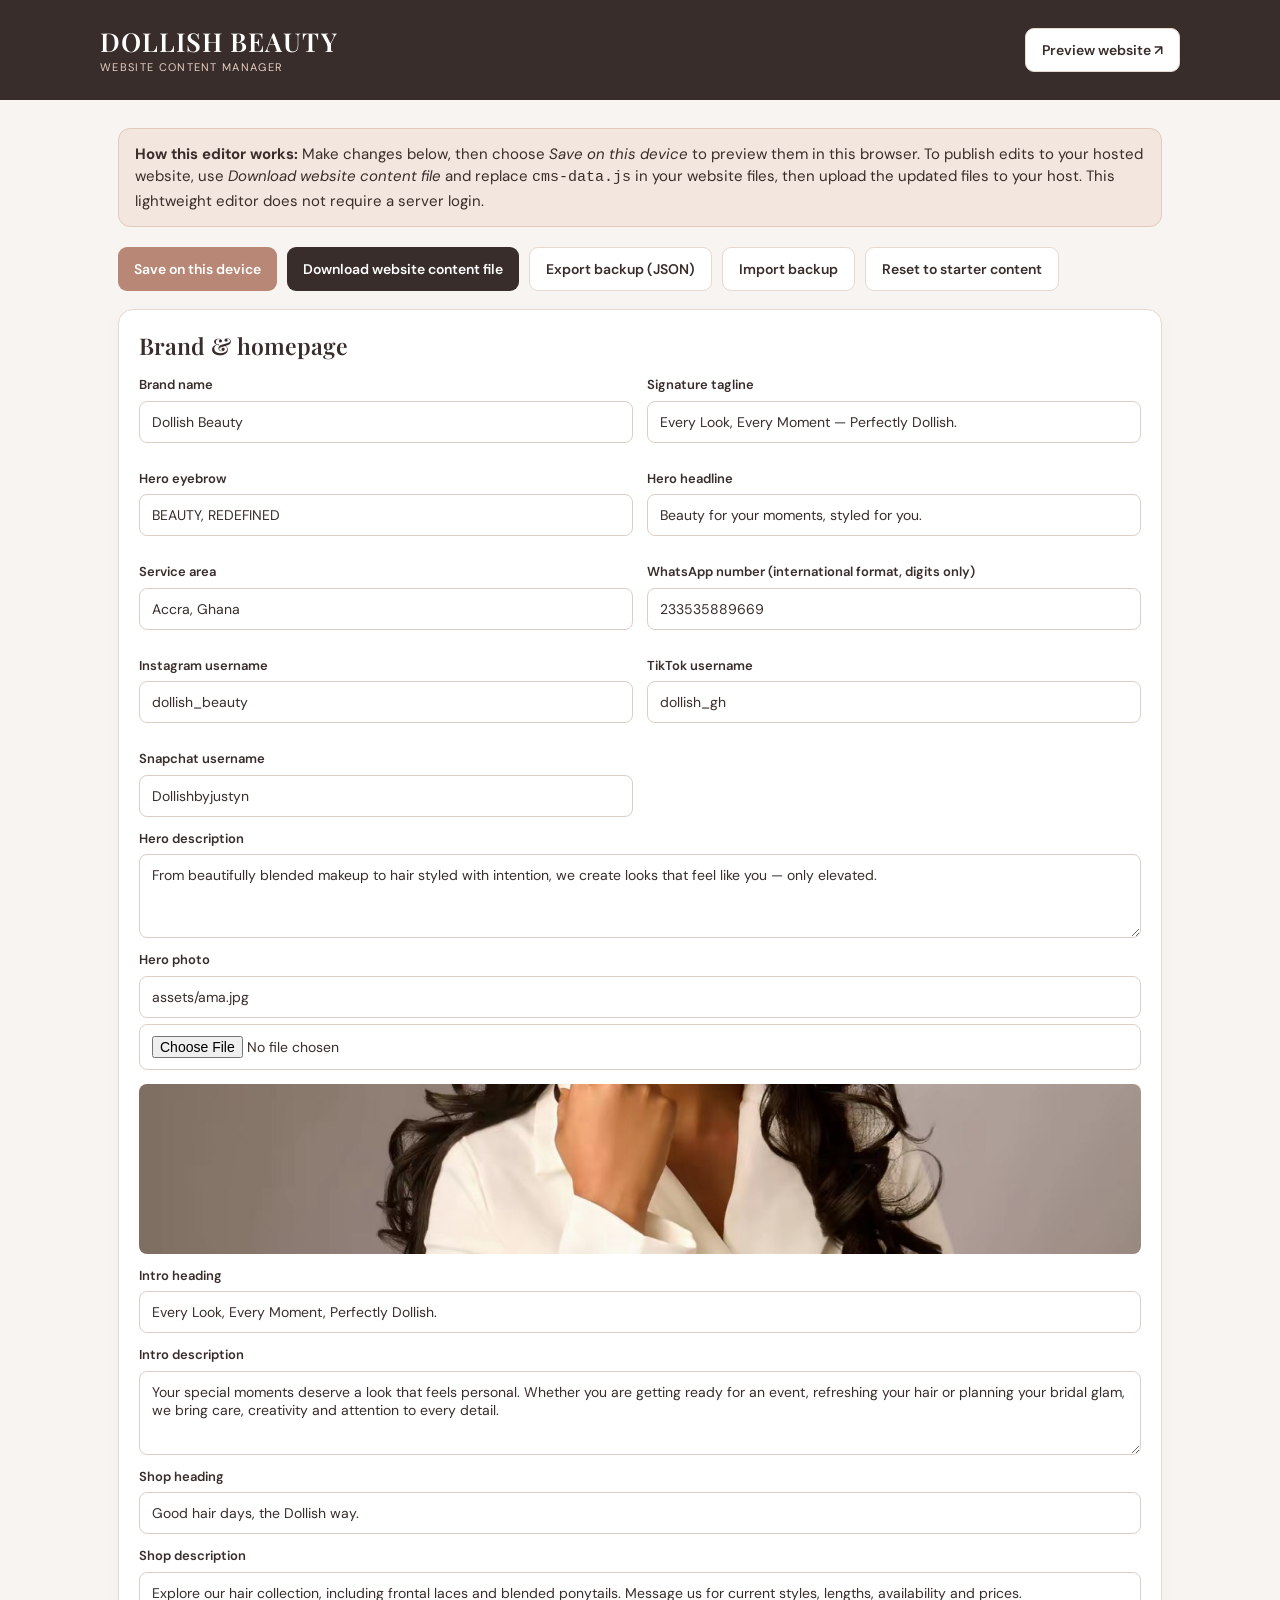
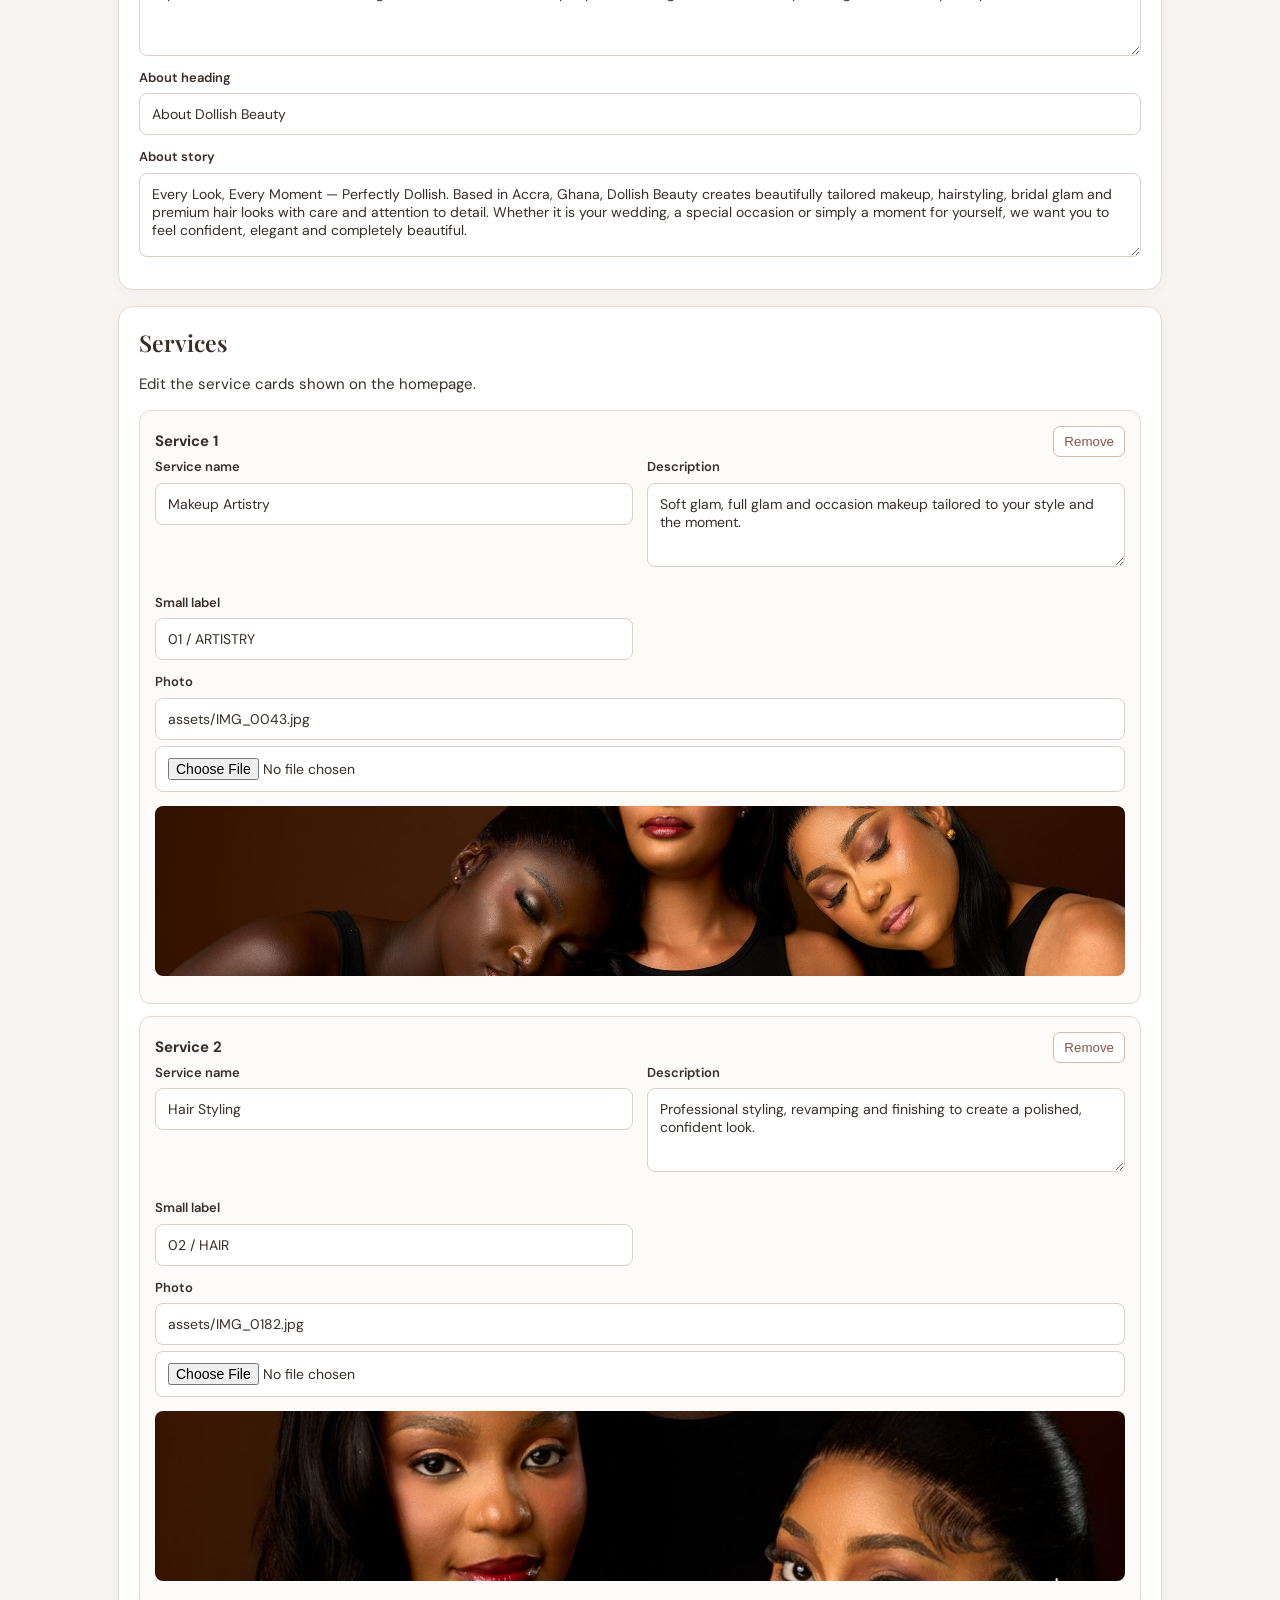
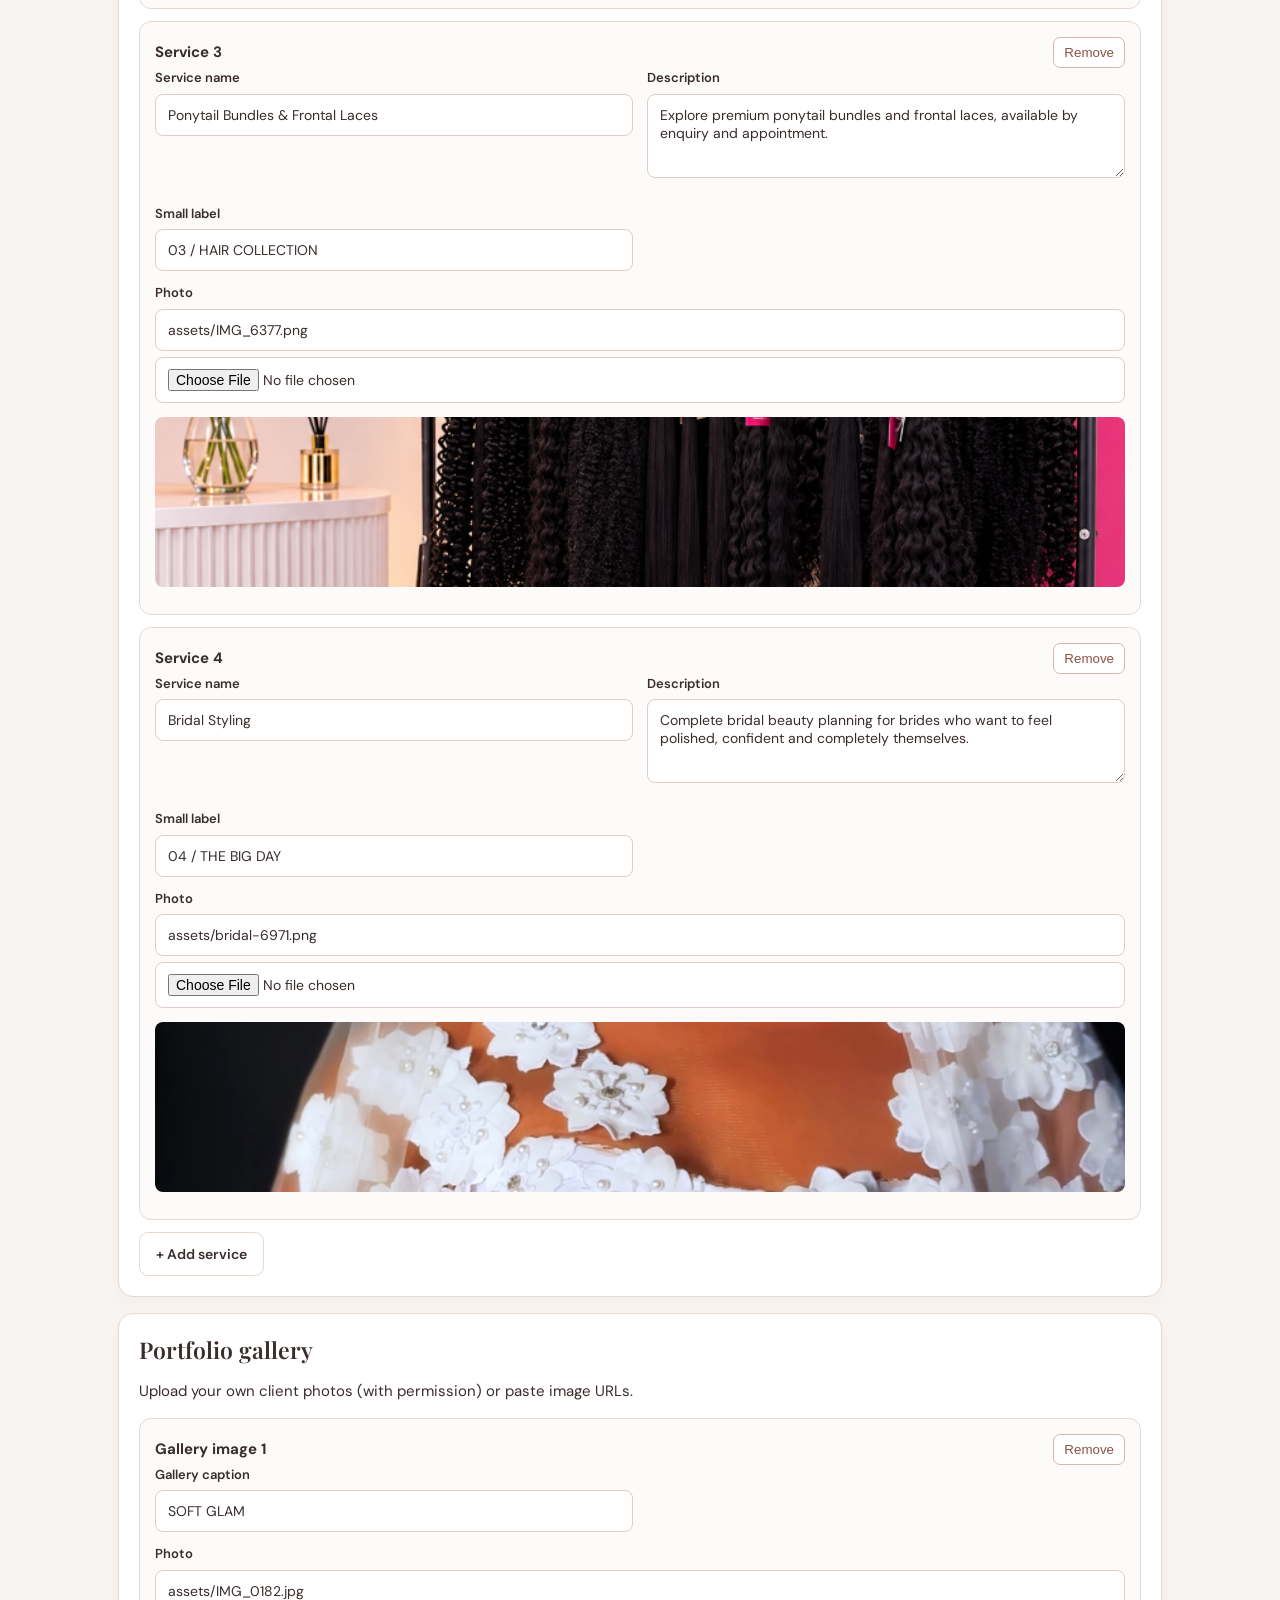
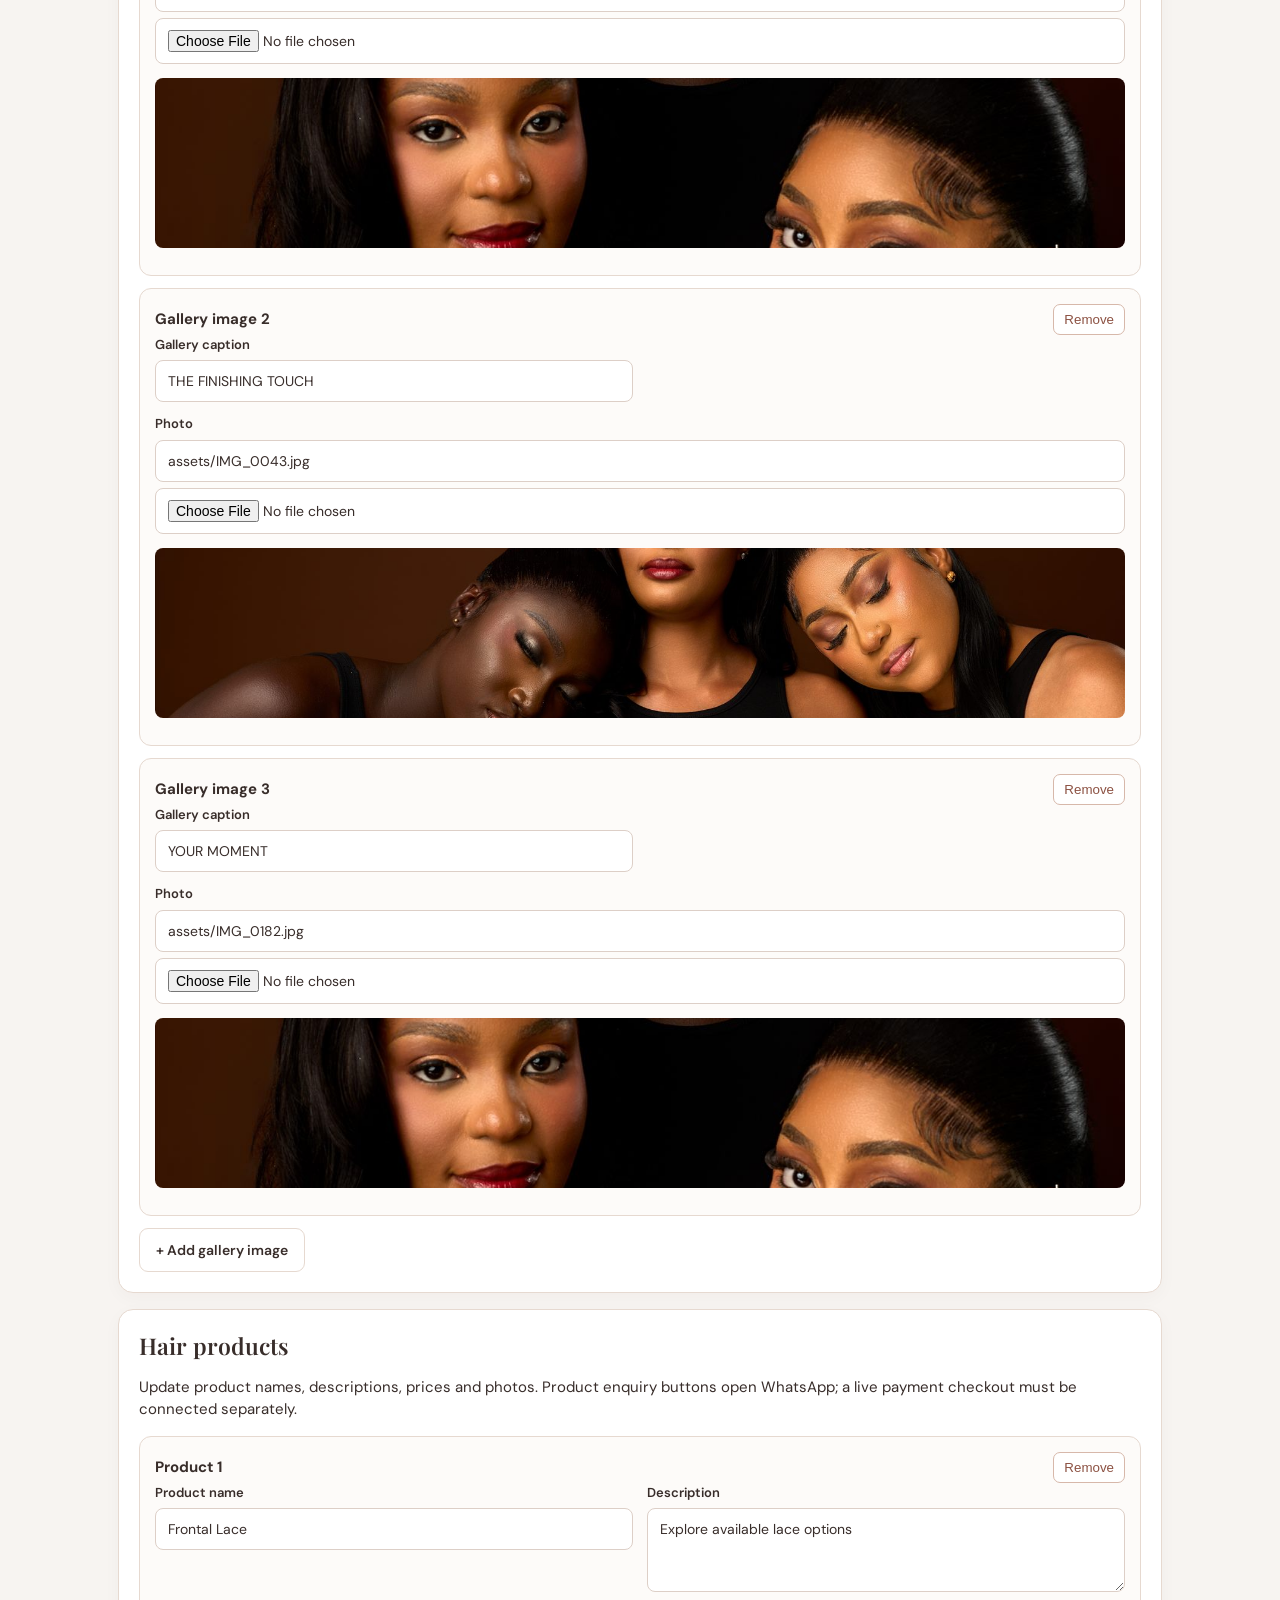
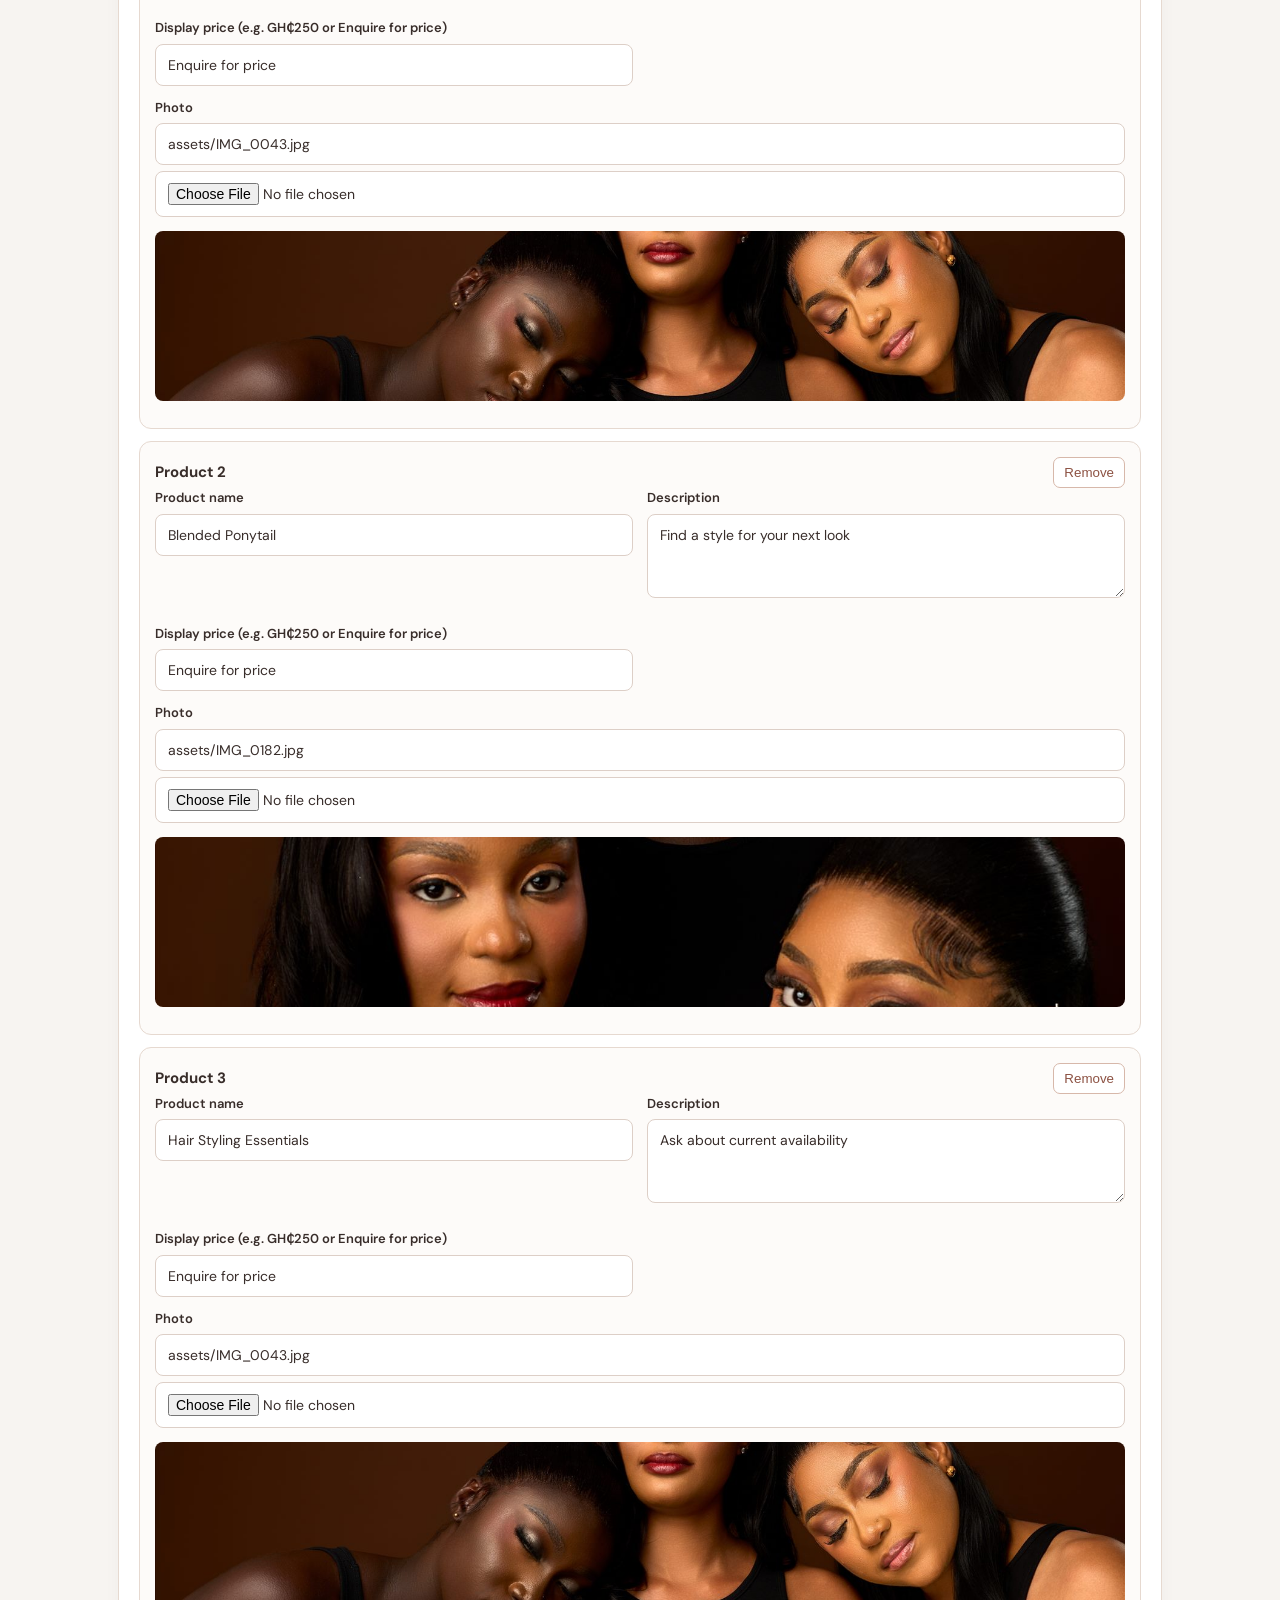
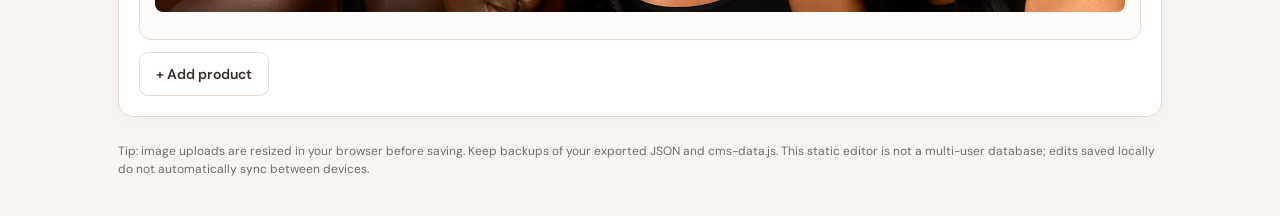
<file: admin.html>
<!doctype html><html lang="en"><head><meta charset="utf-8"><meta name="viewport" content="width=device-width,initial-scale=1"><title>Dollish Beauty · Content Manager</title><link rel="preconnect" href="https://fonts.googleapis.com"><link href="https://fonts.googleapis.com/css2?family=DM+Sans:wght@400;500;600;700&family=Playfair+Display:wght@500;600&display=swap" rel="stylesheet"><style>
:root{--cream:#f8f3ee;--rose:#b88776;--ink:#382d2a;--line:#e6d9d0;--white:#fff}*{box-sizing:border-box}body{margin:0;background:#f7f4f1;color:var(--ink);font:15px/1.5 'DM Sans',sans-serif}header{background:var(--ink);color:white;padding:24px max(20px,calc((100% - 1080px)/2));display:flex;justify-content:space-between;align-items:center;gap:20px;flex-wrap:wrap}header strong{font:600 26px 'Playfair Display',serif;letter-spacing:.04em}header small{display:block;color:#e7cfc4;letter-spacing:.12em;font-size:11px}.wrap{max-width:1080px;margin:28px auto;padding:0 18px}.notice{background:#f3e6df;border:1px solid #e2c9bc;padding:14px 16px;border-radius:12px;margin-bottom:20px}.actions{display:flex;gap:10px;flex-wrap:wrap;margin:18px 0}.btn{border:0;border-radius:9px;padding:12px 16px;background:var(--rose);color:white;font:600 14px 'DM Sans';cursor:pointer;text-decoration:none;display:inline-block}.btn.secondary{background:white;color:var(--ink);border:1px solid var(--line)}.btn.dark{background:var(--ink)}.card{background:white;border:1px solid var(--line);border-radius:15px;padding:20px;margin:16px 0;box-shadow:0 5px 18px #382d2a08}.card h2{font:600 23px 'Playfair Display',serif;margin:0 0 14px}.grid{display:grid;grid-template-columns:repeat(2,minmax(0,1fr));gap:14px}.field{display:flex;flex-direction:column;gap:6px;margin-bottom:12px}.field label{font-weight:600;font-size:13px}.field input,.field textarea{width:100%;padding:11px 12px;border:1px solid #ddcfc7;border-radius:8px;font:14px 'DM Sans';color:var(--ink);background:#fff}.field textarea{min-height:84px;resize:vertical}.entry{border:1px solid var(--line);border-radius:12px;padding:15px;margin:12px 0;background:#fdfbf9}.entry-head{display:flex;justify-content:space-between;align-items:center;gap:12px}.entry-head strong{font-size:15px}.remove{border:1px solid #d7b8aa;background:white;color:#8c5142;border-radius:7px;padding:7px 10px;cursor:pointer}.preview{width:100%;max-height:170px;object-fit:cover;border-radius:8px;background:var(--cream);margin-top:8px}.file{font-size:12px}.status{font-size:13px;color:#356a4b;margin-left:8px}.foot{color:#786b65;font-size:12px;margin:25px 0 40px}@media(max-width:650px){.grid{grid-template-columns:1fr}.card{padding:15px}header{align-items:flex-start}}
</style></head><body><header><div><strong>DOLLISH BEAUTY</strong><small>WEBSITE CONTENT MANAGER</small></div><a class="btn secondary" href="index.html" target="_blank">Preview website ↗</a></header><main class="wrap"><div class="notice"><strong>How this editor works:</strong> Make changes below, then choose <em>Save on this device</em> to preview them in this browser. To publish edits to your hosted website, use <em>Download website content file</em> and replace <code>cms-data.js</code> in your website files, then upload the updated files to your host. This lightweight editor does not require a server login.</div><div class="actions"><button class="btn" id="save">Save on this device</button><button class="btn dark" id="download">Download website content file</button><button class="btn secondary" id="export">Export backup (JSON)</button><label class="btn secondary" for="importFile">Import backup<input id="importFile" type="file" accept="application/json,.json" hidden></label><button class="btn secondary" id="reset">Reset to starter content</button><span id="status" class="status" aria-live="polite"></span></div><div id="editor"></div><p class="foot">Tip: image uploads are resized in your browser before saving. Keep backups of your exported JSON and cms-data.js. This static editor is not a multi-user database; edits saved locally do not automatically sync between devices.</p></main><script src="cms-data.js"></script><script src="cms-admin.js"></script></body></html>
</file>
